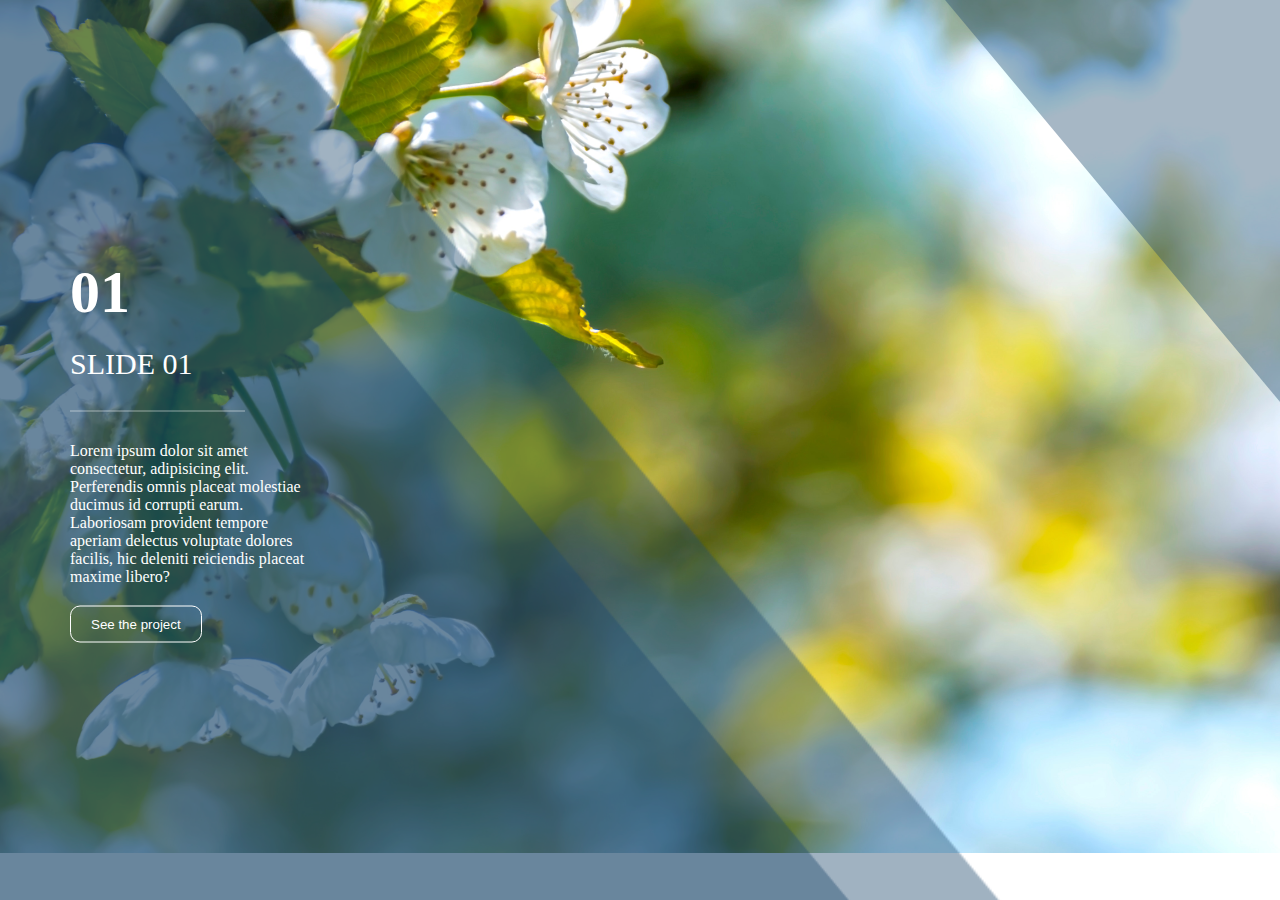
<file: slider-animation/index.html>
<!DOCTYPE html>
<html lang="en">
    <head>
        <meta charset="UTF-8" />
        <meta http-equiv="X-UA-Compatible" content="IE=edge" />
        <meta name="viewport" content="width=device-width, initial-scale=1.0" />
        <title>Slider</title>
        <link rel="stylesheet" href="./style.css" />
    </head>
    <body>
        <div id="slide__wrapper">
            <div class="slide__list">
                <div class="slide__item">
                    <div class="slide__img">
                        <img src="../images/bloom.jpg" alt="bloom" />
                    </div>
                    <img src="../images/tamgiac.png" class="slide__deco--1" />
                    <img src="../images/tamgiac.png" class="slide__deco--2" />
                    <img src="../images/tamgiac2.png" class="slide__deco--3" />
                    <div class="slide__infor">
                        <h2 class="slide__infor--title">01</h2>
                        <p class="slide__infor--sub">SLIDE 01</p>
                        <div class="slide__infor--line"></div>
                        <small class="slide__infor--text">
                            Lorem ipsum dolor sit amet consectetur, adipisicing
                            elit. Perferendis omnis placeat molestiae ducimus id
                            corrupti earum. Laboriosam provident tempore aperiam
                            delectus voluptate dolores facilis, hic deleniti
                            reiciendis placeat maxime libero?
                        </small>
                        <button class="slide__more-btn">See the project</button>
                    </div>
                </div>
            </div>
            <ul class="slide__btns">
                <li>1</li>
                <li>2</li>
                <li>3</li>
                <li>4</li>
            </ul>
        </div>
        <template id="template">
            <div id="slide__wrapper">
                <div class="slide__list">
                    <div class="slide__item">
                        <div class="slide__img">
                            <img src="../images/bloom.jpg" alt="bloom" />
                        </div>
                        <img
                            src="../images/tamgiac.png"
                            class="slide__deco--1"
                        />
                        <img
                            src="../images/tamgiac.png"
                            class="slide__deco--2"
                        />
                        <img
                            src="../images/tamgiac2.png"
                            class="slide__deco--3"
                        />
                        <div class="slide__infor">
                            <h2 class="slide__infor--title">01</h2>
                            <p class="slide__infor--sub">SLIDE 01</p>
                            <div class="slide__infor--line"></div>
                            <small class="slide__infor--text">
                                Lorem ipsum dolor sit amet consectetur,
                                adipisicing elit. Perferendis omnis placeat
                                molestiae ducimus id corrupti earum. Laboriosam
                                provident tempore aperiam delectus voluptate
                                dolores facilis, hic deleniti reiciendis placeat
                                maxime libero?
                            </small>
                            <button class="slide__more-btn">
                                See the project
                            </button>
                        </div>
                    </div>
                </div>
                <ul class="slide__btns">
                    <li>1</li>
                    <li>2</li>
                    <li>3</li>
                    <li>4</li>
                </ul>
            </div>
        </template>
    </body>
    <script src="./app.js"></script>
</html>
</file>
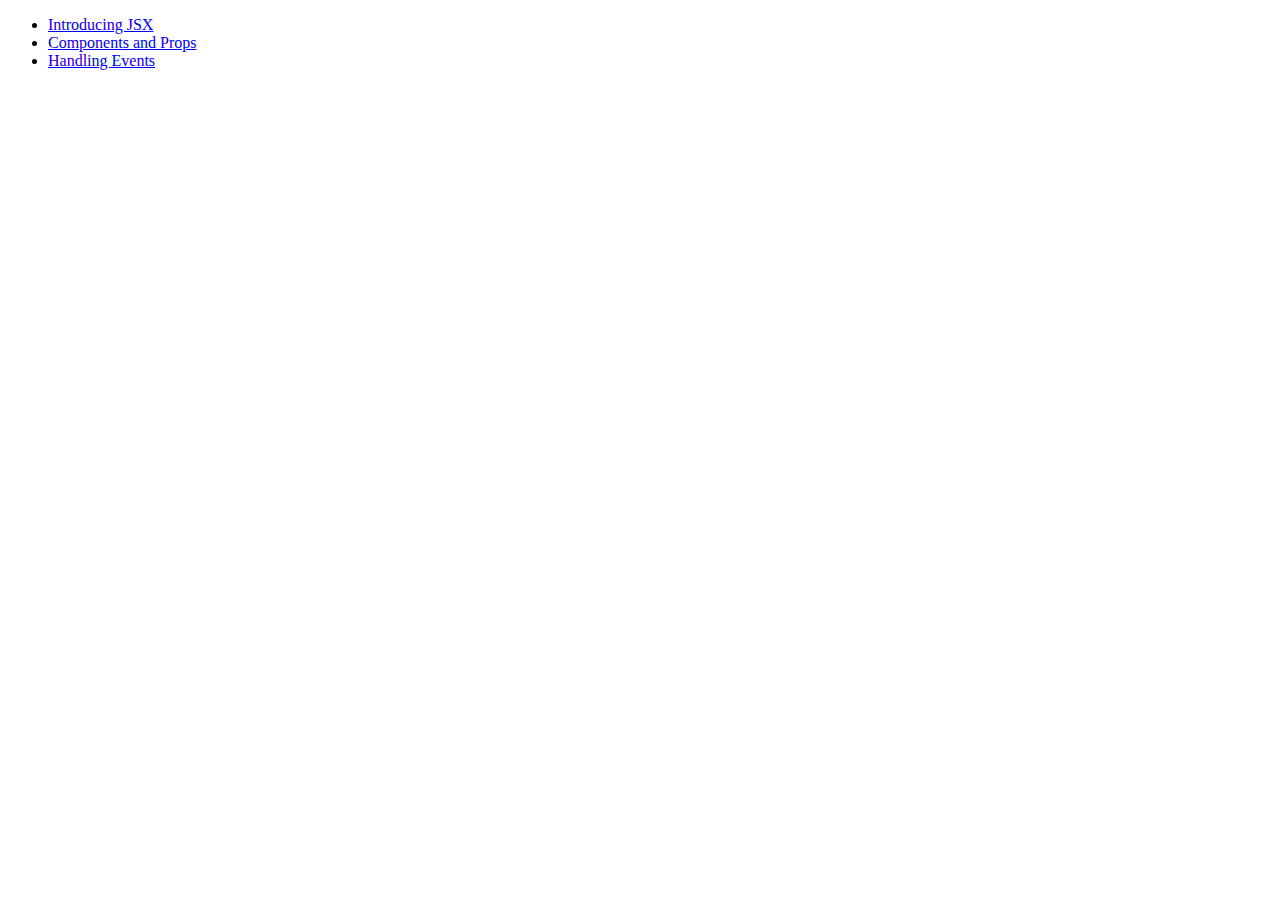
<file: htmls/menu.html>
<!DOCTYPE html>
<html lang="en">
    <head>
        <meta charset="UTF-8" />
        <meta http-equiv="X-UA-Compatible" content="IE=edge" />
        <meta name="viewport" content="width=device-width, initial-scale=1.0" />
        <title>Document</title>
    </head>
    <body>
        <div id="root"></div>
    </body>
    <script>
        function createLli(link, content) {
            let li = document.createElement('li');
            let a = document.createElement('a');
            a.href = link;
            a.innerHTML = content;
            li.appendChild(a);

            menu.append(li);
        }
        let menu = document.createElement('ul');
        menu.className = 'menu';
        createLli(
            'https://reactjs.org/docs/introducing-jsx.html',
            'Introducing JSX'
        );
        createLli(
            'https://reactjs.org/docs/components-and-props.html',
            'Components and Props'
        );
        createLli(
            'https://reactjs.org/docs/handling-events.html',
            'Handling Events'
        );
        document.querySelector('#root').appendChild(menu);
    </script>
</html>
</file>
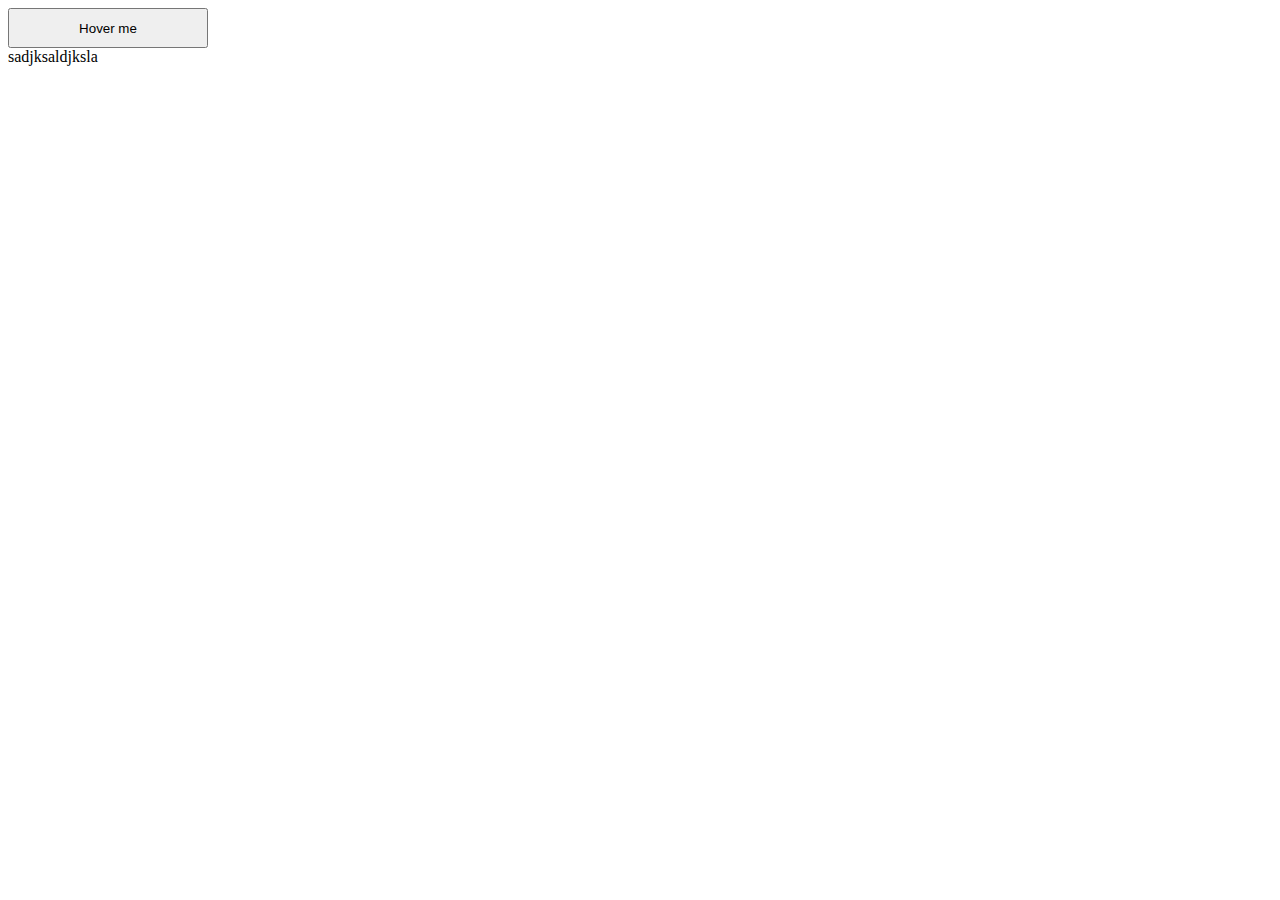
<file: htmls/tooltip.html>
<!DOCTYPE html>
<html lang="en">
    <head>
        <meta charset="UTF-8" />
        <meta http-equiv="X-UA-Compatible" content="IE=edge" />
        <meta name="viewport" content="width=device-width, initial-scale=1.0" />
        <title>Document</title>
        <style>
            .hover {
                position: relative;
                width: 200px;
                height: 40px;
                cursor: pointer;
            }
            .hover:hover::before {
                content: attr(tooltip);
                display: block;
                background-color: palevioletred;
                position: absolute;
                width: fit-content;
                right: -50%;
                top: 0px;
                padding: 10px;
                box-sizing: border-box;
                color: white;
                border-radius: 5px;
                animation: leftMove 0.3s forwards;
                z-index: 2;
            }
            .hover:hover::after {
                content: '';
                position: absolute;
                top: 13px;
                left: 200px;
                width: 10px;
                height: 10px;
                background-color: palevioletred;
                transform: rotate(45deg);
                z-index: 1;
                animation: leftMove 0.3s forwards;
            }
            @keyframes leftMove {
                from {
                    left: 250px;
                    opacity: 0;
                }
                to {
                    left: 200px;
                    opacity: 1;
                }
            }
        </style>
    </head>
    <body>
        <button class="hover" tooltip="Homepage">Hover me</button>

        <div class="card" source="${song.getUrl()}">sadjksaldjksla</div>
        <script></script>
    </body>
</html>
</file>
<file: slider-animation/style.css>
html,
body {
    margin: 0;
    padding: 0;
    box-sizing: border-box;
    font-family: 'Nunito';
}
#slide__wrapper {
    width: 100%;
    height: 100vh;
    overflow: hidden;
}

.slide__list {
    width: 100%;
    height: 100%;
}

.slide__item {
    width: 100%;
    height: 100%;
    position: relative;
}

.slide__img img {
    width: 100%;
    height: 100%;
    object-fit: cover;
}

.slide__deco--1,
.slide__deco--2,
.slide__deco--3 {
    position: absolute;
    z-index: 3;
    opacity: 0.5;
}

.slide__deco--1 {
    top: 0;
    left: 100px;
    transform: scale(1.5);
}

.slide__deco--2 {
    top: 0;
    left: 250px;
    transform: scale(2);
}

.slide__deco--3 {
    top: 0;
    right: 0;
}

.slide__infor {
    width: 250px;
    position: absolute;
    left: 70px;
    top: 50%;
    z-index: 4;
    transform: translateY(-50%);
    transition: 0.5s;
    display: flex;
    flex-direction: column;
    gap: 20px;
    color: white;
}

.slide__infor--title {
    margin: 0;
    font-size: 60px;
}

.slide__infor--sub {
    margin: 0;
    font-size: 30px;
}

.slide__infor--line {
    width: 70%;
    height: 1px;
    background-color: rgba(255, 255, 255, 0.5);
    margin: 10px 0;
}

.slide__infor--text {
    font-size: 16px;
}

.slide__more-btn {
    width: fit-content;
    background-color: transparent;
    color: white;
    border: 1px solid white;
    border-radius: 10px;
    padding: 10px 20px;
    box-sizing: border-box;
    cursor: pointer;
}
</file>
